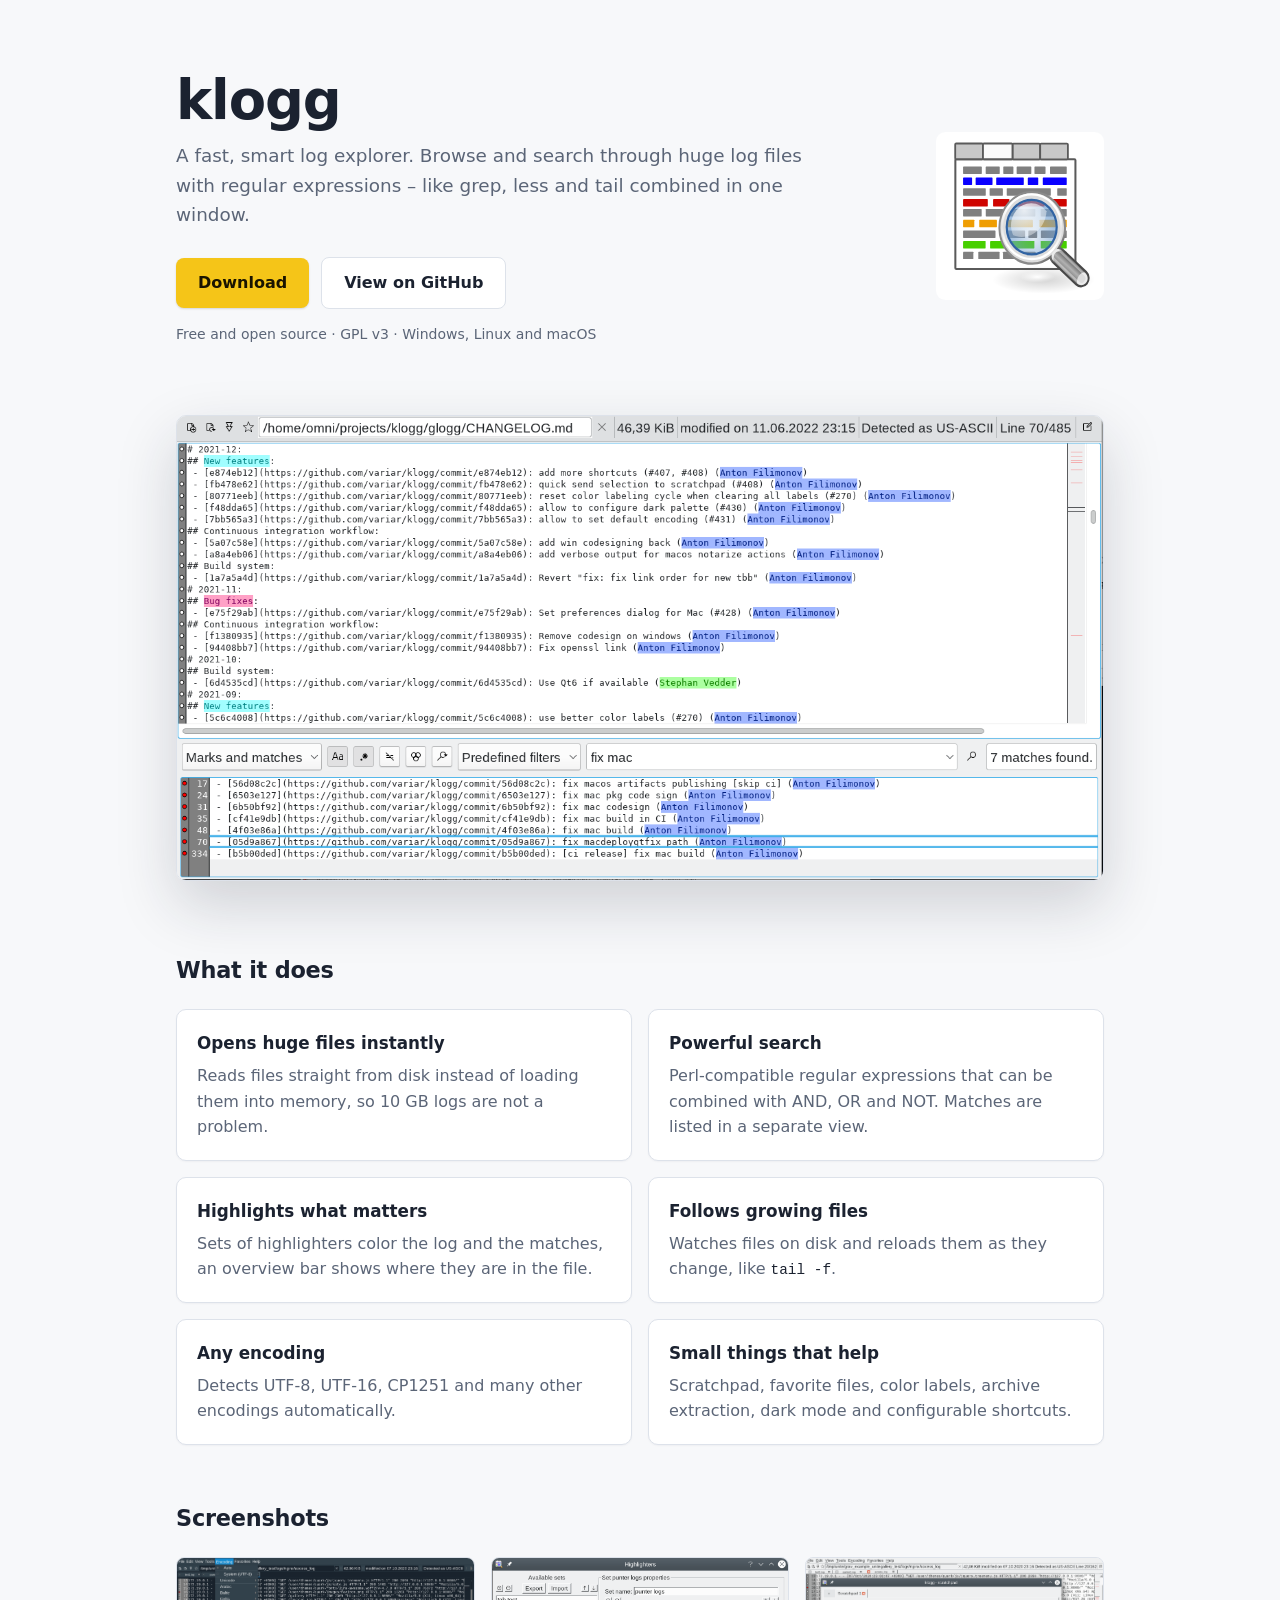
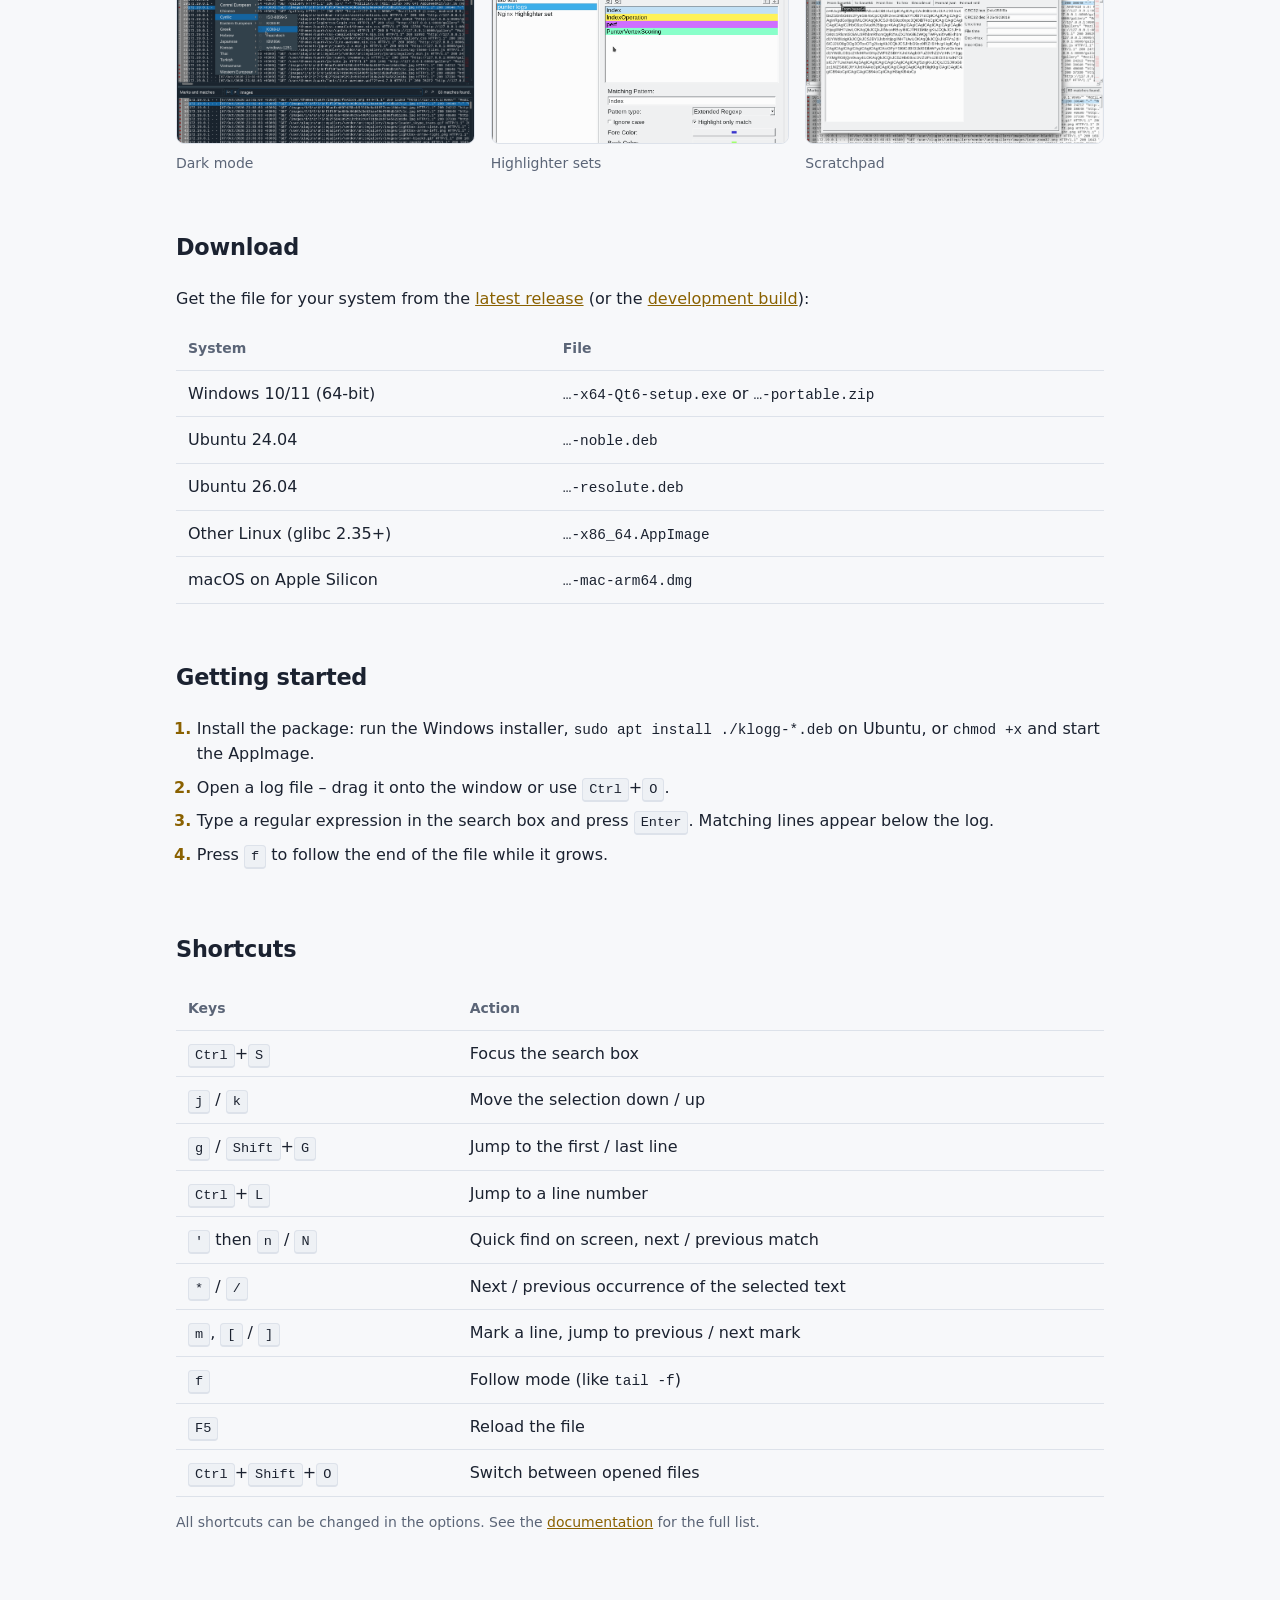
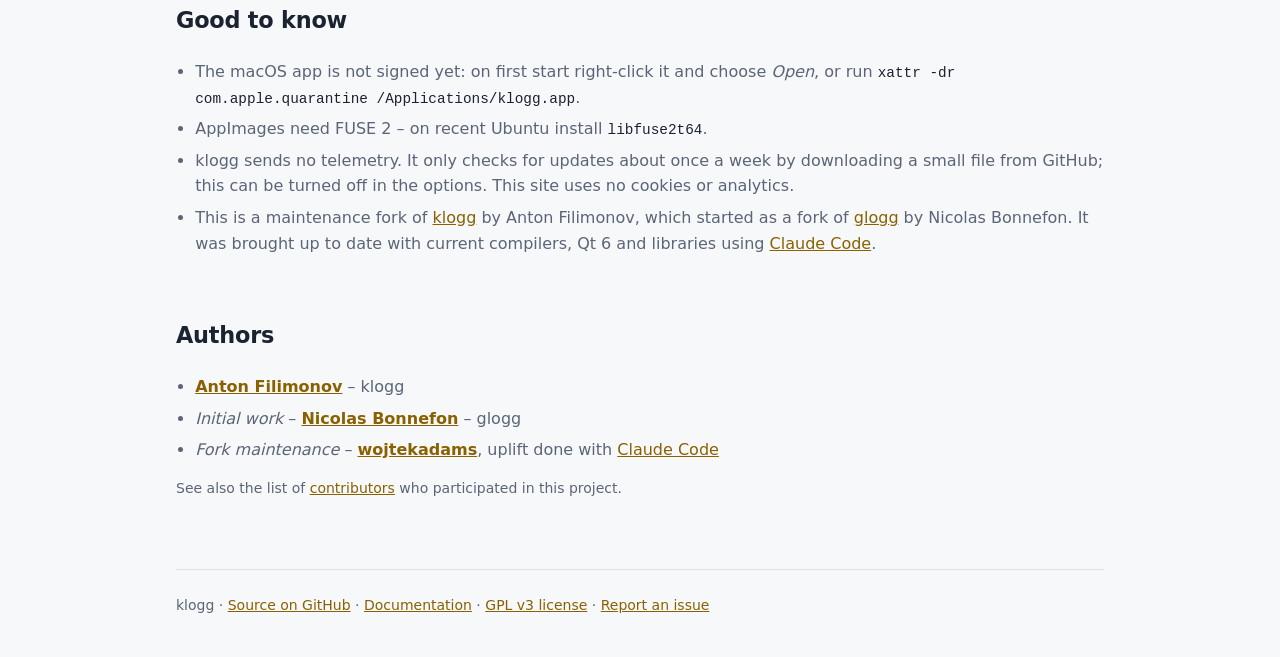
<file: docs/index.html>
<!doctype html>
<html lang="en">
<head>
<meta charset="utf-8">
<meta name="viewport" content="width=device-width, initial-scale=1">
<title>klogg – fast log explorer</title>
<meta name="description" content="klogg is a free, open source log explorer for Windows, Linux and macOS. Browse and search huge log files with regular expressions.">
<link rel="icon" href="klogg.svg" type="image/svg+xml">
<link rel="alternate icon" href="favicon.png" type="image/png">
<style>
  :root {
    --bg: #f7f8fa;
    --surface: #ffffff;
    --surface-2: #eef1f5;
    --border: #dde2ea;
    --text: #1b2230;
    --muted: #5b6577;
    --accent: #f5c518;
    --accent-hover: #ffd43b;
    --on-accent: #1a1400;
    --link: #8a6100;
    --radius: 10px;
  }
  * { box-sizing: border-box; }
  html { -webkit-text-size-adjust: 100%; scroll-behavior: smooth; }
  body {
    margin: 0;
    background: var(--bg);
    color: var(--text);
    font: 16px/1.6 "Segoe UI Variable Text", "Segoe UI", system-ui, -apple-system, sans-serif;
  }
  a { color: var(--link); }
  main { max-width: 960px; margin: 0 auto; padding: 0 16px; }

  /* Hero */
  .hero {
    display: grid;
    grid-template-columns: 1fr auto;
    gap: 32px;
    align-items: center;
    padding: 72px 0 48px;
  }
  .hero img { width: 168px; height: 168px; }
  h1 {
    font-family: "Segoe UI Variable Display", "Segoe UI", system-ui, sans-serif;
    font-size: clamp(2.4rem, 7vw, 3.4rem);
    line-height: 1.05;
    margin: 0 0 12px;
    letter-spacing: -0.02em;
  }
  .lead { font-size: 1.15rem; color: var(--muted); margin: 0 0 28px; max-width: 36em; }
  .actions { display: flex; flex-wrap: wrap; gap: 12px; align-items: center; }
  .button {
    display: inline-block;
    padding: 12px 22px;
    border-radius: 8px;
    font-weight: 600;
    text-decoration: none;
  }
  .button.primary { background: var(--accent); color: var(--on-accent); box-shadow: 0 1px 2px rgba(27, 34, 48, 0.15); }
  .button.primary:hover { background: var(--accent-hover); }
  .button.secondary { color: var(--text); border: 1px solid var(--border); background: var(--surface); }
  .button.secondary:hover { background: var(--surface-2); }
  .meta { color: var(--muted); font-size: 0.875rem; margin-top: 14px; }

  /* Preview */
  .preview { padding: 8px 0 72px; }
  .preview img {
    display: block;
    width: 100%;
    height: auto;
    border-radius: var(--radius);
    border: 1px solid var(--border);
    box-shadow: 0 24px 60px rgba(27, 34, 48, 0.18);
  }

  /* Sections */
  section { padding: 0 0 56px; }
  h2 { font-size: 1.4rem; margin: 0 0 20px; letter-spacing: -0.01em; }
  .features { display: grid; grid-template-columns: repeat(2, 1fr); gap: 16px; }
  .feature {
    background: var(--surface);
    border: 1px solid var(--border);
    border-radius: var(--radius);
    padding: 20px;
    box-shadow: 0 1px 2px rgba(27, 34, 48, 0.04);
  }
  .feature h3 { margin: 0 0 6px; font-size: 1.05rem; }
  .feature p { margin: 0; color: var(--muted); }

  .gallery { display: grid; grid-template-columns: repeat(3, 1fr); gap: 16px; }
  .gallery figure { margin: 0; }
  .gallery img {
    display: block;
    width: 100%;
    aspect-ratio: 16 / 10;
    object-fit: cover;
    object-position: top left;
    border-radius: 8px;
    border: 1px solid var(--border);
  }
  .gallery figcaption { color: var(--muted); font-size: 0.875rem; margin-top: 8px; }

  ol.steps { margin: 0; padding-left: 1.3em; }
  ol.steps li { margin-bottom: 8px; }
  ol.steps li::marker { color: var(--link); font-weight: 600; }

  .table-wrap { overflow-x: auto; }
  table { width: 100%; border-collapse: collapse; }
  th, td { text-align: left; padding: 10px 12px; border-bottom: 1px solid var(--border); vertical-align: top; }
  th { color: var(--muted); font-weight: 600; font-size: 0.875rem; }
  kbd {
    font: 0.85em/1 ui-monospace, "Cascadia Mono", Consolas, monospace;
    background: var(--surface-2);
    border: 1px solid var(--border);
    border-bottom-width: 2px;
    border-radius: 4px;
    padding: 3px 6px;
    white-space: nowrap;
  }
  code { font: 0.9em ui-monospace, "Cascadia Mono", Consolas, monospace; color: var(--text); }
  pre {
    margin: 8px 0 0;
    background: var(--surface);
    border: 1px solid var(--border);
    border-radius: 8px;
    padding: 10px 14px;
    overflow-x: auto;
  }

  ul.notes { margin: 0; padding-left: 1.2em; color: var(--muted); }
  ul.notes li { margin-bottom: 6px; }

  footer {
    border-top: 1px solid var(--border);
    color: var(--muted);
    font-size: 0.875rem;
    padding: 24px 0 40px;
  }

  @media (max-width: 720px) {
    .hero { grid-template-columns: 1fr; padding-top: 40px; gap: 20px; }
    .hero img { width: 104px; height: 104px; order: -1; }
    .features, .gallery { grid-template-columns: 1fr; }
    th, td { padding: 8px 6px; }
  }
</style>
</head>
<body>
<main>
  <header class="hero">
    <div>
      <h1>klogg</h1>
      <p class="lead">A fast, smart log explorer. Browse and search through huge log files
        with regular expressions – like grep, less and tail combined in one window.</p>
      <div class="actions">
        <a class="button primary" href="https://github.com/wojtekadams/klogg/releases/latest">Download</a>
        <a class="button secondary" href="https://github.com/wojtekadams/klogg">View on GitHub</a>
      </div>
      <p class="meta">Free and open source · GPL v3 · Windows, Linux and macOS</p>
    </div>
    <img src="klogg.svg" alt="klogg logo">
  </header>

  <div class="preview">
    <img src="screenshots/mainwindow.png" width="1349" height="676"
         alt="klogg window with a log file on top and search results below">
  </div>

  <section>
    <h2>What it does</h2>
    <div class="features">
      <div class="feature">
        <h3>Opens huge files instantly</h3>
        <p>Reads files straight from disk instead of loading them into memory, so 10&nbsp;GB logs are not a problem.</p>
      </div>
      <div class="feature">
        <h3>Powerful search</h3>
        <p>Perl-compatible regular expressions that can be combined with AND, OR and NOT. Matches are listed in a separate view.</p>
      </div>
      <div class="feature">
        <h3>Highlights what matters</h3>
        <p>Sets of highlighters color the log and the matches, an overview bar shows where they are in the file.</p>
      </div>
      <div class="feature">
        <h3>Follows growing files</h3>
        <p>Watches files on disk and reloads them as they change, like <code>tail -f</code>.</p>
      </div>
      <div class="feature">
        <h3>Any encoding</h3>
        <p>Detects UTF-8, UTF-16, CP1251 and many other encodings automatically.</p>
      </div>
      <div class="feature">
        <h3>Small things that help</h3>
        <p>Scratchpad, favorite files, color labels, archive extraction, dark mode and configurable shortcuts.</p>
      </div>
    </div>
  </section>

  <section>
    <h2>Screenshots</h2>
    <div class="gallery">
      <figure>
        <a href="screenshots/dark.png"><img src="screenshots/dark.png" alt="klogg in dark mode" loading="lazy"></a>
        <figcaption>Dark mode</figcaption>
      </figure>
      <figure>
        <a href="screenshots/highlighters.png"><img src="screenshots/highlighters.png" alt="Highlighters configuration" loading="lazy"></a>
        <figcaption>Highlighter sets</figcaption>
      </figure>
      <figure>
        <a href="screenshots/scratchpad.png"><img src="screenshots/scratchpad.png" alt="Scratchpad window" loading="lazy"></a>
        <figcaption>Scratchpad</figcaption>
      </figure>
    </div>
  </section>

  <section id="download">
    <h2>Download</h2>
    <p>Get the file for your system from the <a href="https://github.com/wojtekadams/klogg/releases/latest">latest release</a>
      (or the <a href="https://github.com/wojtekadams/klogg/releases/tag/continuous">development build</a>):</p>
    <div class="table-wrap">
      <table>
        <thead><tr><th>System</th><th>File</th></tr></thead>
        <tbody>
          <tr><td>Windows 10/11 (64-bit)</td><td><code>…-x64-Qt6-setup.exe</code> or <code>…-portable.zip</code></td></tr>
          <tr><td>Ubuntu 24.04</td><td><code>…-noble.deb</code></td></tr>
          <tr><td>Ubuntu 26.04</td><td><code>…-resolute.deb</code></td></tr>
          <tr><td>Other Linux (glibc 2.35+)</td><td><code>…-x86_64.AppImage</code></td></tr>
          <tr><td>macOS on Apple Silicon</td><td><code>…-mac-arm64.dmg</code></td></tr>
        </tbody>
      </table>
    </div>
  </section>

  <section>
    <h2>Getting started</h2>
    <ol class="steps">
      <li>Install the package: run the Windows installer, <code>sudo apt install ./klogg-*.deb</code> on Ubuntu,
        or <code>chmod +x</code> and start the AppImage.</li>
      <li>Open a log file – drag it onto the window or use <kbd>Ctrl</kbd>+<kbd>O</kbd>.</li>
      <li>Type a regular expression in the search box and press <kbd>Enter</kbd>. Matching lines appear below the log.</li>
      <li>Press <kbd>f</kbd> to follow the end of the file while it grows.</li>
    </ol>
  </section>

  <section>
    <h2>Shortcuts</h2>
    <div class="table-wrap">
      <table>
        <thead><tr><th>Keys</th><th>Action</th></tr></thead>
        <tbody>
          <tr><td><kbd>Ctrl</kbd>+<kbd>S</kbd></td><td>Focus the search box</td></tr>
          <tr><td><kbd>j</kbd> / <kbd>k</kbd></td><td>Move the selection down / up</td></tr>
          <tr><td><kbd>g</kbd> / <kbd>Shift</kbd>+<kbd>G</kbd></td><td>Jump to the first / last line</td></tr>
          <tr><td><kbd>Ctrl</kbd>+<kbd>L</kbd></td><td>Jump to a line number</td></tr>
          <tr><td><kbd>'</kbd> then <kbd>n</kbd> / <kbd>N</kbd></td><td>Quick find on screen, next / previous match</td></tr>
          <tr><td><kbd>*</kbd> / <kbd>/</kbd></td><td>Next / previous occurrence of the selected text</td></tr>
          <tr><td><kbd>m</kbd>, <kbd>[</kbd> / <kbd>]</kbd></td><td>Mark a line, jump to previous / next mark</td></tr>
          <tr><td><kbd>f</kbd></td><td>Follow mode (like <code>tail -f</code>)</td></tr>
          <tr><td><kbd>F5</kbd></td><td>Reload the file</td></tr>
          <tr><td><kbd>Ctrl</kbd>+<kbd>Shift</kbd>+<kbd>O</kbd></td><td>Switch between opened files</td></tr>
        </tbody>
      </table>
    </div>
    <p class="meta">All shortcuts can be changed in the options. See the
      <a href="https://github.com/wojtekadams/klogg/blob/master/DOCUMENTATION.md">documentation</a> for the full list.</p>
  </section>

  <section>
    <h2>Good to know</h2>
    <ul class="notes">
      <li>The macOS app is not signed yet: on first start right-click it and choose <em>Open</em>, or run
        <code>xattr -dr com.apple.quarantine /Applications/klogg.app</code>.</li>
      <li>AppImages need FUSE&nbsp;2 – on recent Ubuntu install <code>libfuse2t64</code>.</li>
      <li>klogg sends no telemetry. It only checks for updates about once a week by downloading a small file
        from GitHub; this can be turned off in the options. This site uses no cookies or analytics.</li>
      <li>This is a maintenance fork of <a href="https://github.com/variar/klogg">klogg</a> by Anton Filimonov, which started as a
        fork of <a href="https://github.com/nickbnf/glogg">glogg</a> by Nicolas Bonnefon. It was brought up to date with current
        compilers, Qt&nbsp;6 and libraries using <a href="https://claude.com/claude-code">Claude Code</a>.</li>
    </ul>
  </section>

  <section>
    <h2>Authors</h2>
    <ul class="notes">
      <li><a href="https://github.com/variar"><strong>Anton Filimonov</strong></a> – klogg</li>
      <li><em>Initial work</em> – <a href="https://github.com/nickbnf"><strong>Nicolas Bonnefon</strong></a> – glogg</li>
      <li><em>Fork maintenance</em> – <a href="https://github.com/wojtekadams"><strong>wojtekadams</strong></a>, uplift done with
        <a href="https://claude.com/claude-code">Claude Code</a></li>
    </ul>
    <p class="meta">See also the list of <a href="https://klogg.filimonov.dev/docs/getting_involved/#contributors">contributors</a>
      who participated in this project.</p>
  </section>

  <footer>
    klogg ·
    <a href="https://github.com/wojtekadams/klogg">Source on GitHub</a> ·
    <a href="https://github.com/wojtekadams/klogg/blob/master/DOCUMENTATION.md">Documentation</a> ·
    <a href="https://github.com/wojtekadams/klogg/blob/master/COPYING">GPL v3 license</a> ·
    <a href="https://github.com/wojtekadams/klogg/issues">Report an issue</a>
  </footer>
</main>
</body>
</html>
</file>
